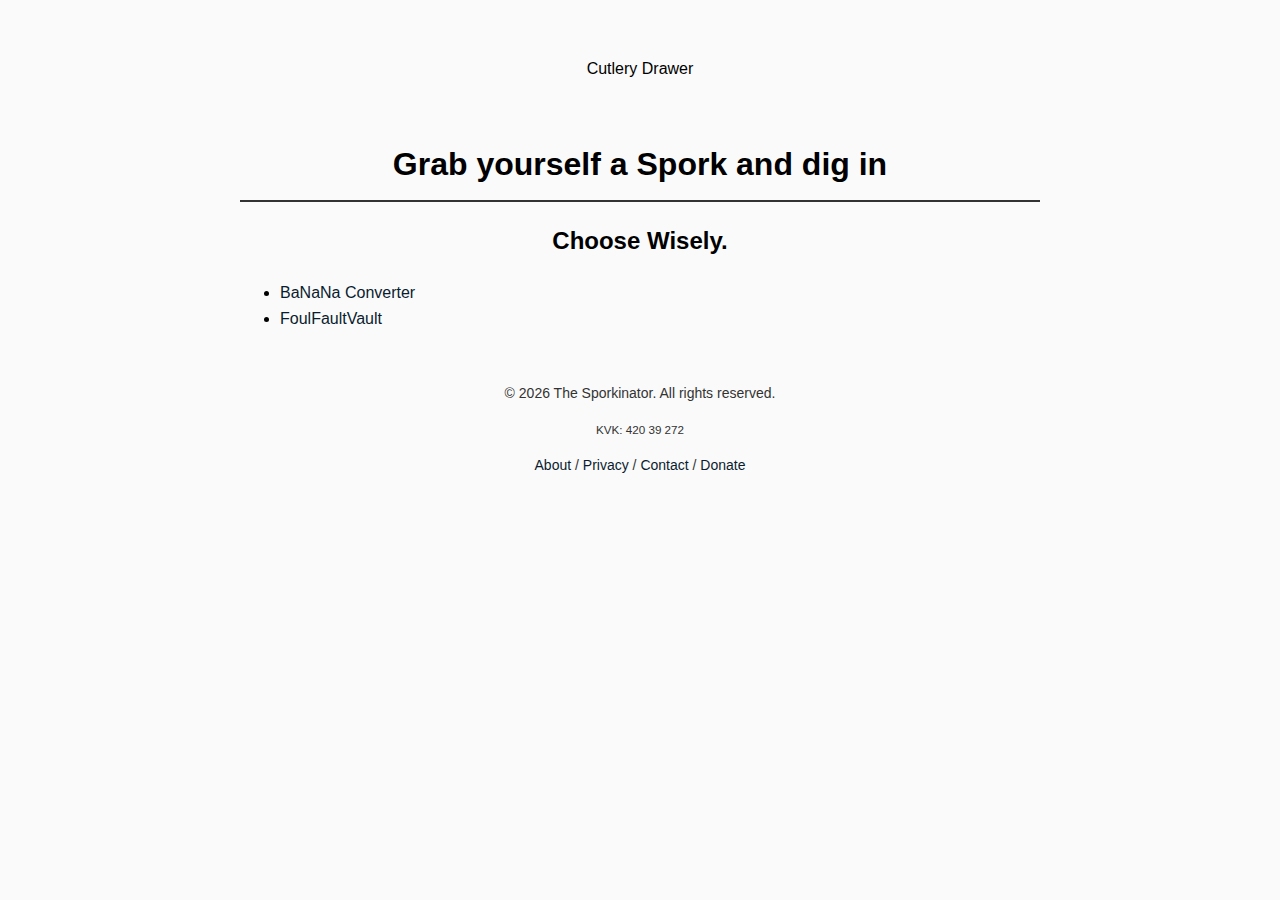
<file: index.html>
<!doctype html>
<html>
	<head>
		<title> Cutlery Drawer </title>
		<link rel="stylesheet" href="css/style.css">
		<meta charset="UTF-8> 
		<meta name="description" content="Cutlery">
		<meta name="keywords" content="Banana, Sporkinator, Cutlery"> 
		<meta name="author" content="Muppet">
		<meta name="viewport" content="width=device-width, initial-scale=1.0"> 
 <style>
	.project.list {
			display: grid;
			grid-template-columns: repeat(2, 1fr);
			gap: 10px;
			list-style: none;
		padding: 0;
	}
		@media (max-width:600px) {
			.project-list {
				grid-template-columns: 1fr;
			}
		}
	 </style>
	</head>

	<body>
		<div id="header2-placeholder"></div>		
		<h1>Grab yourself a Spork and dig in</h1>
		<h2>Choose Wisely.</h2>
		<ul class="project-list">
			<li><a href="BaNaNaConverter/">BaNaNa Converter</a></li>
			<li><a href="FoulFaultVault/">FoulFaultVault</a></li>
		</ul>
		<div id="footer-placeholder"></div>
		<div id="banner-placeholder"></div>
		
		<script>
       // Load header and footer
       		  fetch('../header2.html')
            	 .then(response => response.text())
           		 .then(data => {
                	document.getElementById('header2-placeholder').innerHTML = data;
           		  });
             fetch('../footer.html')
            	.then(response => response.text())
            	.then(data => {
                	document.getElementById('footer-placeholder').innerHTML = data;
            	});
            fetch('../footer-banner.html')
				.then(response => response.text())
            	.then(data => {
                	document.getElementById('banner-placeholder').innerHTML = data;
            	});
   		</script>
	</body>
</html>
</file>
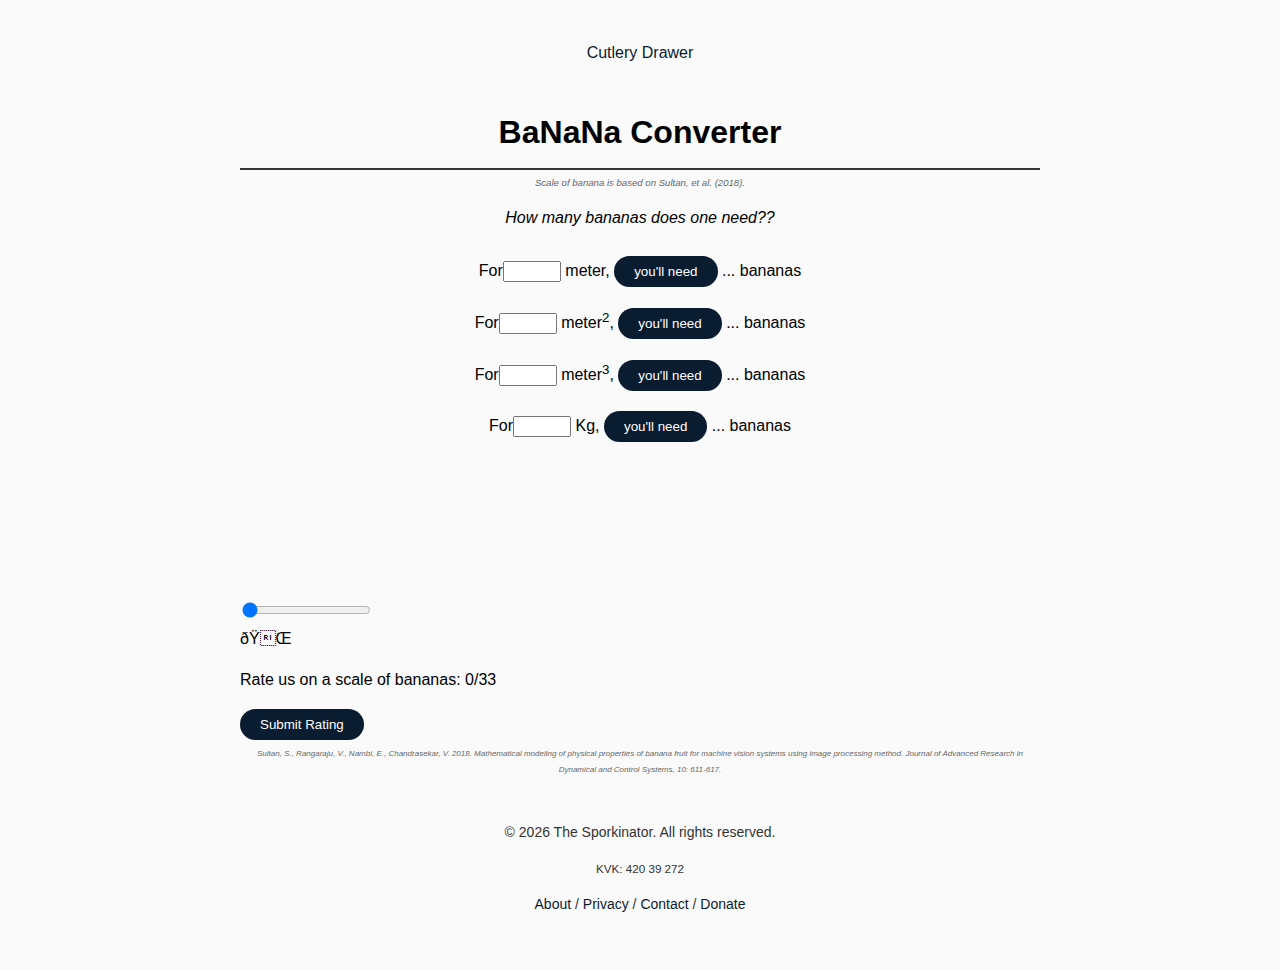
<file: BaNaNaConverter/index.html>
<!doctype html>
<html>
	<head>
		<title>BaNaNa Converter</title>
		<link rel="stylesheet" href="../css/style.css">
		<meta charset="UTF-8> 
		<meta name="description" content="Bananas, Calculator, Converter">
		<meta name="keywords" content="Bananas, Sporkinator, Cutlery, Calculator, Converter, Banana"> 
		<meta name="author" content="Muppet">
		<meta name="viewport" content="width=device-width, initial-scale=1.0"> 
		<style>
			#pile-container {
    			position: relative;
    			height: 400px; /* adjust as needed */
   				width: 100%;
				overflow: hidden;
				z-index: 1;
			}
			.converter-form {
				text-align: center;
				padding-top: 20px;
				position: relative;
				z-index: 2;
				background: transparent;
				pointer-events: auto;			
			}
			#banana-zone {
				position: absolute;
				top: 0;
				left: 0;
				width: 100%;
				height: 100%;
				z-index: 10;
				pointer-events: none;
			}
			.bananas {
   				font-size: 30px; /* makes the emoji big */
    			position: absolute;
    			left: 0;
    			top: 0;
    			filter: drop-shadow(2px 2px 2px rgba(0,0,0,0.3));
				transition: top 1s ease-in;
			}
			.converter-form input[type="number"] {
   				width: 50px;
			}
		</style>
	</head>
	<body>
		<div id="header-placeholder"></div>
		
		<h1>BaNaNa Converter</h1>
		<p class="citation">Scale of banana is based on Sultan, et al. (2018).</p>
		<div id="pile-container">
			<p class="instructions">How many bananas does one need??</p>
			<div class="converter-form">
				<span>For</span><input type="number" id="meters">
				<span>meter, </span>
				<button onclick="calculate_meters()">you'll need</button>
				<span><span id="result"> ... </span> bananas</span>
			</div>	
			<div class="converter-form">
				<span>For</span><input type="number" id="meters2">
				<span>meter<sup>2</sup>, </span>
				<button onclick="calculate_meters2()">you'll need</button>
				<span><span id="result2"> ... </span> bananas</span>
			</div>	
			<div class="converter-form">
				<span>For</span><input type="number" id="meters3">
				<span>meter<sup>3</sup>, </span>
				<button onclick="calculate_meters3()">you'll need</button>
				<span><span id="result3"> ... </span> bananas</span>
			</div>			
			<div class="converter-form">
				<span>For</span><input type="number" id="kg">
				<span>Kg, </span>
				<button onclick="calculate_kg()">you'll need</button>
				<span><span id="result4">...</span> bananas</span>
			</div>
			<div id="banana-zone"></div>
		</div>	
		<div class="rating-slider">
			<div class="slider-container">
				<input type="range" id="rating" min="0" max="33" step="3" value="0">
				<div id="banana-pointer">🍌</div>
		 	</div>
			<p>Rate us on a scale of bananas: <span id="rating-value">3</span>/33</p>
			<button id="submit-rating">Submit Rating</button>
		</div>
		<p class="citation"><small>Sultan, S., Rangaraju, V., Nambi, E., Chandrasekar, V. 2018. Mathematical modeling of physical properties of banana fruit for machine vision systems using image processing method. <em>Journal of Advanced Research in Dynamical and Control Systems,</em> 10: 611-617. </small></p>
		<div id="footer-placeholder"></div>	
		
				<div id="banner-placeholder"></div>
		
		<script>
       // Load header and footer
       		  fetch('../header.html') // adjust path as needed
            	 .then(response => response.text())
           		 .then(data => {
                	document.getElementById('header-placeholder').innerHTML = data;
           		  });

        	fetch('../footer.html')
            	.then(response => response.text())
            	.then(data => {
                	document.getElementById('footer-placeholder').innerHTML = data;
            	});

			fetch('../footer-banner.html')
				.then(response => response.text())
            	.then(data => {
                	document.getElementById('banner-placeholder').innerHTML = data;
            	});
			function calculate_meters() {
				const length = 16.99;
				const meters = parseFloat(document.getElementById('meters').value);
				const m = meters * 100;
				
				let resultSpan = document.getElementById('result');
				resultSpan.classList.remove('error');
				
				if (isNaN(m)) {
					resultSpan.innerText = "Please, enter a valid number";
					resultSpan.classList.add('error');
					return;		
				}
				let b = m / 16.99;
				let bananaCount = Math.ceil(b);
				let bananaDrop = Math.min (bananaCount, 1000);
				
				resultSpan.innerText = bananaCount;
				dropBananas(bananaDrop);
			}
			function calculate_meters2() {
				const length = 16.99;
				const width = 3.78;
				const wholebanana = 16.99 * 3.78;
				const meters2 = parseFloat(document.getElementById('meters2').value);
				const m2 = meters2 * 10000;
				
				let	result2Span = document.getElementById('result2');
				result2Span.classList.remove('error');
				
				if (isNaN(m2)) {
					result2Span.innerText = "Please, enter a valid number";
					result2Span.classList.add('error');
					return;		
				}
				let b2 = m2 / wholebanana;
				let bananaCount2 = Math.ceil(b2);
				let bananaDrop2 = Math.min (bananaCount2, 1000);
				
				resultSpan.innerText = bananaCount2;
				dropBananas(bananaDrop2);
			}
			function calculate_meters3() {
				const volume = 136.33;
				//const v2 = 136.33 / 100
				const meters3 = parseFloat(document.getElementById('meters3').value);
				const m3 = meters3 * 1000000;
				
				let result3Span = document.getElementById('result3');
				result3Span.classList.remove('error');
				
				if (isNaN(m3)) {
					result3Span.innerText = "Please, enter a valid number";
					result3Span.classList.add('error');
					return;		
				}
				let b3 = m3 / 136.33;
				let bananaCount3 = Math.ceil(b3);
				let bananaDrop3 = Math.min (bananaCount3, 1000);
				
				resultSpan.innerText = bananaCount3;
				dropBananas(bananaDrop3);
			}
			function calculate_kg() {
				const mass = 139.65;
				const kg = parseFloat(document.getElementById('kg').value);
				const kgb = kg * 1000;
				
				let	result4Span = document.getElementById('result4');
				result4Span.classList.remove('error');
				
				if (isNaN(kgb)) {
					result4Span.innerText = "Please, enter a valid number";
					result4Span.classList.add('error');
					return;		
				}
				let b4 = kgb / mass;
				let bananaCount4 = Math.ceil(b4);
				let bananaDrop4 = Math.min (bananaCount4, 1000);
				
				resultSpan.innerText = bananaCount4;
				dropBananas(bananaDrop4);
			}
				function dropBananas(count) {
    			const bananaZone = document.getElementById('banana-zone');			
				bananaZone.innerHTML = ''; // clear previous bananas

				const pile = document.getElementById('pile-container');
				const containerWidth = pile.clientWidth;
				const containerHeight = pile.clientHeight;

    			for (let i = 0; i < count; i++) {
        			const bananas = document.createElement('div');
        			bananas.className = 'bananas';
       				bananas.textContent = '🍌';

        // Random start x
        			const maxLeft = containerWidth - 30; // adjust for emoji size
        			const startX = Math.random() * Math.max(maxLeft, 0); 
					bananas.style.left = startX + 'px';
					
					// start above container
					const startY = -80 - Math.random() *120;
					bananas.style.top = startY + 'px';

					const maxTop = containerHeight - 40;
					const targetY = maxTop - Math.random() * 10;
				
					const duration = 0.4 + Math.random() * 0.8;
					
					
					//console.log('Bananas ${i}: delay=${delay.toFixed(2)}s');
					bananas.style.transition = 'top ${duration}s ease-in';
					
        			bananaZone.appendChild(bananas);
					
					bananas.offsetHeight;
					const delay = Math.random() * 2 * 1000;

					setTimeout(() => {
						bananas.style.top = targetY + 'px';
						}, delay);				
        // Force a reflow to ensure starting position is applied
        	
				}
			}
		// Rating slider with banana pointer
		const ratingSlider = document.getElementById('rating');
		const bananaPointer = document.getElementById('banana-pointer');
		const ratingSpan = document.getElementById('rating-value');

		function updateBananaPosition() {
    		const percent = (ratingSlider.value - ratingSlider.min) / (ratingSlider.max - ratingSlider.min);
    		const sliderWidth = ratingSlider.offsetWidth;
   			const bananaWidth = 30; // approximate
   		 	const newLeft = percent * (sliderWidth - bananaWidth);
   			bananaPointer.style.left = newLeft + 'px';
   			ratingSpan.textContent = ratingSlider.value;
		}

// Load saved rating
		const savedRating = localStorage.getItem('calculatorRating');
		if (savedRating) {
    		ratingSlider.value = savedRating;
			updateBananaPosition();
		}

// Update on input
		ratingSlider.addEventListener('input', function() {
    		updateBananaPosition();
    		localStorage.setItem('calculatorRating', this.value);
		});
		document.getElementById('submit-rating').addEventListener('click', function() {
			const rating = ratingSlider.value;
			fetch('https://formspree.io/f/mnjbgdre', {
				  method: 'POST',
				  headers: { 'Content-Type': 'application/json' },
				  body: JSON.stringify({ rating: rating })
			}).then(() => {
				  alert('Thanks for rating!');
			}).catch(err => console.log('Rating send failed:', err));
		});

// Update on window resize
		window.addEventListener('resize', updateBananaPosition);

// Initial update
		updateBananaPosition();

		</script>
	</body>
</html>
</file>
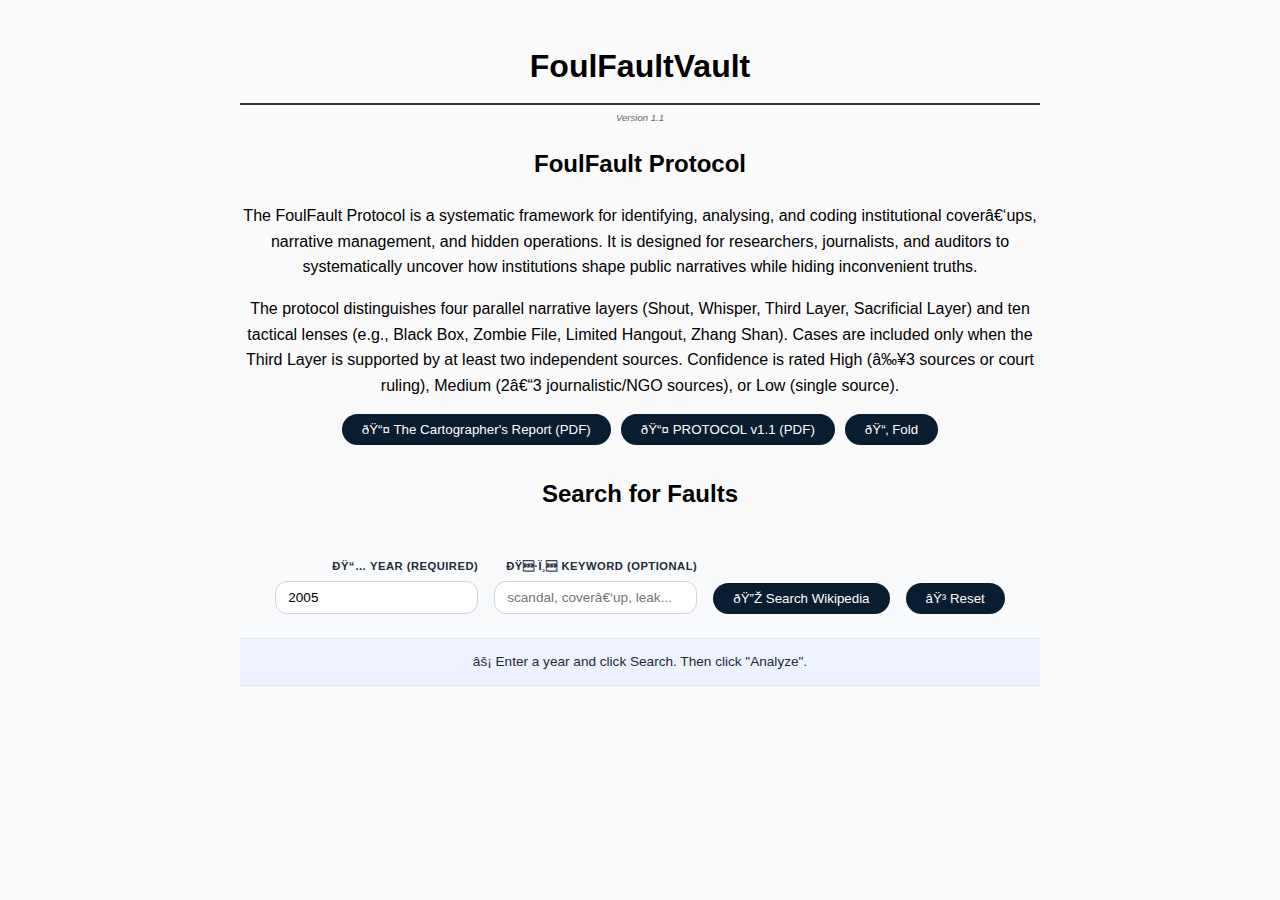
<file: FoulFaultVault/index.html>
<!DOCTYPE html>
<html lang="en">
<head>
    <title>FoulFaultVault</title>
		<link rel="stylesheet" href="../css/style.css">
		<meta charset="UTF-8> 
		<meta name="description" content="Foul, Fault, Vault, Search Engine">
		<meta name="keywords" content="Bananas, Sporkinator, Cutlery, Foul, Fault, Vault, Search Engine"> 
		<meta name="author" content="Muppet">
		<meta name="viewport" content="width=device-width, initial-scale=1.0"> 
    <style>
		p {
			text-align: center;
		}
		.parent-of-buttons {
			text-align: center;
			padding: 10px;
		}
		
        .container {
			text-align: center;
			padding-top: 10px;
            max-width: 1400px;
            margin: 0 auto;
			align-items: center;
        }
        .search-area {
			text-align: center;
            padding: 24px 32px;
            background: #f8fafc;
            border-bottom: 1px solid #e2e8f0;
            display: flex;
            flex-wrap: wrap;
			justify-content: center;
            gap: 16px;
            align-items: flex-end;
        }
        .input-group {
            display: flex;
            flex-direction: column;
            gap: 6px;
        }
        .input-group label {
            font-size: 0.7rem;
            font-weight: 600;
            text-transform: uppercase;
            letter-spacing: 0.5px;
            color: #1e293b;
			text-align: right;
			width: 100%;
        }
        input, select {
            padding: 8px 12px;
            border: 1px solid #cbd5e1;
            border-radius: 12px;
            font-size: 0.85rem;
            background: white;
        }
        button {
            background: #0a1c2f;
            border: none;
            padding: 8px 20px;
            border-radius: 40px;
            color: white;
            font-weight: 500;
            cursor: pointer;
            transition: 0.2s;
			white-space: nowrap;
        }
        button:hover {
            background: #1e3a5f;
        }
        .reset-btn {
            background: #0a1c2f;
        }
        .settings-btn {
            background:#0a1c2f;
        }
        .vault-btn {
            background: #0a1c2f;
        }
        .status {
            padding: 12px 32px;
            background: #eef2ff;
            font-size: 0.85rem;
            color: #1e293b;
            border-bottom: 1px solid #e2e8f0;
        }
        .results {
            padding: 24px 32px;
        }
        .result-item {
            border-bottom: 1px solid #e9edf2;
            padding: 20px 0;
        }
        .result-title {
            font-size: 1.1rem;
            font-weight: 600;
            margin-bottom: 6px;
        }
        .result-title a {
            color: #0a1c2f;
            text-decoration: none;
        }
        .result-title a:hover {
            text-decoration: underline;
        }
        .result-snippet {
            color: #3b4e66;
            font-size: 0.85rem;
            margin: 8px 0;
            line-height: 1.4;
        }
        .result-meta {
            display: flex;
            gap: 16px;
            font-size: 0.75rem;
            color: #5a6e8a;
            margin-bottom: 12px;
        }
        .analyze-btn {
            background: #2c5a2e;
            padding: 6px 16px;
            font-size: 0.75rem;
            border-radius: 30px;
            margin-top: 8px;
        }
        .analysis-modal {
            display: none;
            position: fixed;
            top: 0; left: 0;
            width: 100%; height: 100%;
            background: rgba(0,0,0,0.6);
            z-index: 1000;
            justify-content: center;
            align-items: center;
        }
        .modal-content {
            background: white;
            width: 90%;
            max-width: 750px;
            max-height: 85vh;
            overflow-y: auto;
            border-radius: 32px;
            padding: 24px;
            position: relative;
        }
        .modal-content h3 {
            margin-top: 0;
        }
        .close-modal {
   			color: #000;
    		background: #eee;
   			border-radius: 50%;
   			width: 32px;
		    height: 32px;
		    position: absolute;
		    right: 20px;
 		    top: 16px;
  		    font-size: 28px;
 		    cursor: pointer;
   			border: none;
    		display: flex;
   			align-items: center;
   			justify-content: center;
		}
        .layer-field {
            margin-bottom: 16px;
        }
        .layer-field label {
            font-weight: 700;
            display: block;
            margin-bottom: 6px;
            color: #0a1c2f;
        }
        .layer-field textarea, .layer-field input {
            width: 100%;
            padding: 10px;
            border-radius: 12px;
            border: 1px solid #ccc;
            font-family: monospace;
            font-size: 0.85rem;
        }
        .save-note {
            font-size: 0.75rem;
            color: #2c5a2e;
            margin-top: 8px;
        }
        hr {
            margin: 16px 0;
        }
        .settings-panel {
            display: none;
            background: #f1f5f9;
            padding: 16px 32px;
            border-bottom: 1px solid #e2e8f0;
        }
        .settings-panel input {
            width: 300px;
        }
        /*footer {
            text-align: center;
            padding: 24px;
            font-size: 0.75rem;
            color: #5a6e8a;
        }*/
        .auto-btn {
            background: #0f5c6b;
            margin-left: 10px;
        }
		.search-area button {
			align-self: flex-end;
			margin-bottom: 0;
		}
		.centered-buttons {
			display: flex;
			flex-wrap: wrap;
			justify-content: center;
			gap: 10px;
		}
    </style>
</head>
<body>
<div id="header-placeholder"></div>
<h1>FoulFaultVault</h1>
<p class="citation">Version 1.1</p>
	 <h2>FoulFault Protocol</h2>
	<p>The FoulFault Protocol is a systematic framework for identifying, analysing, and coding institutional cover‑ups, narrative management, and hidden operations. It is designed for researchers, journalists, and auditors to systematically uncover how institutions shape public narratives while hiding inconvenient truths. </p> 
	<p>The protocol distinguishes four parallel narrative layers (Shout, Whisper, Third Layer, Sacrificial Layer) and ten tactical lenses (e.g., Black Box, Zombie File, Limited Hangout, Zhang Shan). Cases are included only when the Third Layer is supported by at least two independent sources. Confidence is rated High (≥3 sources or court ruling), Medium (2–3 journalistic/NGO sources), or Low (single source).</p>
	<div class="centered-buttons">
		<button id="downloadPdfBtn2" class="export-btn"> 📤 The Cartographer's Report (PDF)</button>
		<button id="downloadPdfBtn" class="export-btn"> 📤 PROTOCOL v1.1 (PDF)</button>
	<button id="vaultBtn" class="vault-btn">📂 Fold</button>
	</div>
	<div class="container">
   <h2>Search for Faults</h2>
	<div class="search-area">
			
			<div class="input-group"><label>📅 Year (required)</label><input type="number" id="yearInput" placeholder="e.g., 2005" value="2005"></div>
			<div class="input-group"><label>🏷️ Keyword (optional)</label><input type="text" id="keywordInput" placeholder="scandal, cover‑up, leak..."></div>
            <button id="searchBtn">🔎 Search Wikipedia</button>
			<button id="resetBtn" class="reset-btn">⟳ Reset</button>
					
	</div>
	<div class="status" id="statusMsg">⚡ Enter a year and click Search. Then click "Analyze".</div>
	<div class="results" id="resultsContainer"></div>
</div>

<div id="analysisModal" class="analysis-modal">
    <div class="modal-content">
        
        <h3>📝 FoulFault analysis</h3>
        <p><strong>Case:</strong> <span id="modalCaseTitle"></span><br><small>🔗 <a id="modalCaseUrl" href="#" target="_blank">open Wikipedia article</a></small></p>
        <div class="layer-field"><label>📢 SHOUT (official narrative)</label><textarea id="shoutField" rows="2" readonly></textarea></div>
        <div class="layer-field"><label>🤫 WHISPER (safe criticism)</label><textarea id="whisperField" rows="2" readonly></textarea></div>
        <div class="layer-field"><label>🕳️ THIRD LAYER (hidden operation) – requires ≥2 sources</label><textarea id="thirdLayerField" rows="3" readonly></textarea></div>
		<div class="layer-field"><label>Sources</label><textarea id="sourcesField" rows="2" readonly></textarea></div>
		<div class="layer-field"><label>🐑 SACRIFICIAL LAYER (what was offered up)</label><textarea id="sacrificialField" rows="2" readonly></textarea></div>
        <div class="layer-field"><label>🔎 Lenses (Black Box, Zombie File, etc.)</label><input type="text" id="lensesField" readonly></div>
        <div class="layer-field"><label>🎯 Confidence (High / Medium / Low)</label><input type="text" id="confidenceField" readonly></div>
		<button class="close-modal" id="closeModalBtn">&times;</button>
	</div>
</div>
<div id="footer-placeholder"></div>		
<div id="banner-placeholder"></div>
<script>
	  // Load header, footer, banner
    fetch('../header.html').then(r => r.text()).then(data => document.getElementById('header-placeholder').innerHTML = data);
    fetch('../footer.html').then(r => r.text()).then(data => document.getElementById('footer-placeholder').innerHTML = data);
    fetch('../footer-banner.html').then(r => r.text()).then(data => document.getElementById('banner-placeholder').innerHTML = data);

 const PROXY_URL = 'https://vault-d9s2z.bunny.run';
    let currentCase = null;
    let analyses = [];

    // DOM elements
    const searchBtn = document.getElementById('searchBtn');
    const resetBtn = document.getElementById('resetBtn');
    const vaultBtn = document.getElementById('vaultBtn');
    const yearInput = document.getElementById('yearInput');
    const keywordInput = document.getElementById('keywordInput');
    const statusDiv = document.getElementById('statusMsg');
    const resultsContainer = document.getElementById('resultsContainer');
    const modal = document.getElementById('analysisModal');
    const modalCaseTitle = document.getElementById('modalCaseTitle');
    const modalCaseUrl = document.getElementById('modalCaseUrl');
    const shoutField = document.getElementById('shoutField');
    const whisperField = document.getElementById('whisperField');
    const thirdLayerField = document.getElementById('thirdLayerField');
    const sourcesField = document.getElementById('sourcesField');
    const sacrificialField = document.getElementById('sacrificialField');
    const lensesField = document.getElementById('lensesField');
    const confidenceField = document.getElementById('confidenceField');
    const closeModalBtn = document.getElementById('closeModalBtn');

   const downloadPdfBtn = document.getElementById('downloadPdfBtn');
    if (downloadPdfBtn) {
        downloadPdfBtn.addEventListener('click', () => {
            if (confirm( 'You are about to dowload a PDF file. Continue?')) {
                window.location.href = 'FoulFault Protocol v1.1.pdf';
            }
        });
    }
	const downloadPdfBtn2 = document.getElementById('downloadPdfBtn2');
    if (downloadPdfBtn2) {
        downloadPdfBtn2.addEventListener('click', () => {
            if (confirm( 'You are about to dowload a PDF file. Continue?')) {
                window.location.href = 'The Cartographer`s Report.pdf';
            }
        });
    }
    // Load existing analyses from localStorage
    function loadAnalysesFromStorage() {
        const stored = localStorage.getItem('ffv_analyses');
        analyses = stored ? JSON.parse(stored) : [];
    }
    function saveAnalysesToStorage() {
        localStorage.setItem('ffv_analyses', JSON.stringify(analyses));
    }
    loadAnalysesFromStorage();

    function isCompleteField(value) {
        return value && value.trim() !== '' && value !== 'Not mentioned';
    }

    function saveCurrentAndClose() {
        if (!currentCase) return false;
        if (shoutField.value.startsWith('⏳') || shoutField.value.startsWith('❌')) {
            alert('Analysis not ready or failed. Please wait.');
            return false;
        }
        const newAnalysis = {
            timestamp: new Date().toISOString(),
            title: currentCase.title,
            url: currentCase.url,
            shout: shoutField.value,
            whisper: whisperField.value,
            thirdLayer: thirdLayerField.value,
            sources: sourcesField ? sourcesField.value : '',
            sacrificial: sacrificialField.value,
            lenses: lensesField.value,
            confidence: confidenceField.value
        };
        const existingIndex = analyses.findIndex(a => a.title === newAnalysis.title && a.url === newAnalysis.url);
        if (existingIndex !== -1) {
            const existing = analyses[existingIndex];
            const existingComplete = isCompleteField(existing.shout) && isCompleteField(existing.whisper) &&
                                     isCompleteField(existing.thirdLayer) && isCompleteField(existing.sources) &&
                                     isCompleteField(existing.sacrificial) && isCompleteField(existing.lenses) &&
                                     isCompleteField(existing.confidence);
            if (existingComplete) {
                if (newAnalysis.thirdLayer && (newAnalysis.thirdLayer.includes('source') || newAnalysis.thirdLayer.includes('href')) &&
                    newAnalysis.thirdLayer !== existing.thirdLayer) {
                    existing.thirdLayer = newAnalysis.thirdLayer;
                    existing.timestamp = newAnalysis.timestamp;
                    saveAnalysesToStorage();
                    alert('Sources updated.');
                    return true;
                } else {
                    alert('Analysis already complete. No changes saved.');
                    return false;
                }
            } else {
                const mergeField = (oldVal, newVal) => !isCompleteField(oldVal) ? newVal : oldVal;
                existing.shout = mergeField(existing.shout, newAnalysis.shout);
                existing.whisper = mergeField(existing.whisper, newAnalysis.whisper);
                existing.thirdLayer = mergeField(existing.thirdLayer, newAnalysis.thirdLayer);
                existing.sources = mergeField(existing.sources, newAnalysis.sources);
                existing.sacrificial = mergeField(existing.sacrificial, newAnalysis.sacrificial);
                existing.lenses = mergeField(existing.lenses, newAnalysis.lenses);
                existing.confidence = mergeField(existing.confidence, newAnalysis.confidence);
                existing.timestamp = newAnalysis.timestamp;
                saveAnalysesToStorage();
                alert('Analysis updated with missing fields.');
                return true;
            }
        } else {
            analyses.push(newAnalysis);
            saveAnalysesToStorage();
            alert('Analysis saved.');
            return true;
        }
    }

    async function searchWikipedia(year, keyword) {
        let searchTerm = '';
        if (year && year.trim() !== '') {
            searchTerm = `${year}`;
            if (keyword && keyword.trim() !== '') {
                searchTerm = `${year} ${keyword}`;
            } else {
                searchTerm = `${year} scandal OR cover-up OR corruption OR whistleblower OR leak OR investigation`;
            }
        } else {
            if (keyword && keyword.trim() !== '') {
                searchTerm = `${keyword} scandal OR cover-up OR corruption OR whistleblower OR leak OR investigation`;
            } else {
                searchTerm = 'scandal OR cover-up OR corruption';
            }
        }
        const url = `https://en.wikipedia.org/w/api.php?action=query&list=search&srsearch=${encodeURIComponent(searchTerm)}&format=json&origin=*&srlimit=25`;
        const resp = await fetch(url);
        const data = await resp.json();
        return data.query.search.map(page => ({
            title: page.title,
            snippet: page.snippet.replace(/<span class="searchmatch">/g, '<strong>').replace(/<\/span>/g, '</strong>'),
            url: `https://en.wikipedia.org/wiki/${encodeURIComponent(page.title.replace(/ /g, '_'))}`,
            source: 'Wikipedia'
        }));
    }

    async function performSearch() {
        const year = yearInput.value.trim();
        const keyword = keywordInput.value.trim();
        // Year is optional now
        if (year && (isNaN(year) || year < 1900 || year > 2030)) {
            statusDiv.innerHTML = '⚠️ Please enter a valid year (1900–2030) or leave empty.';
            return;
        }
        statusDiv.innerHTML = `🔍 Searching Wikipedia...`;
        resultsContainer.innerHTML = '<div style="padding:24px; text-align:center;">⏳ Loading...</div>';
        try {
            const results = await searchWikipedia(year, keyword);
            if (!results.length) {
                resultsContainer.innerHTML = '<p>No results. Try different keyword or year.</p>';
                statusDiv.innerHTML = 'No results.';
                return;
            }
            let html = '';
            for (const r of results) {
                html += `<div class="result-item">
                    <strong><a href="${escapeHtml(r.url)}" target="_blank">${escapeHtml(r.title)}</a></strong>
                    <p>${r.snippet}...</p>
                    <button class="analyze-btn" data-title="${escapeHtml(r.title)}" data-url="${r.url}">🧩 Analyze</button>
                </div>`;
            }
            resultsContainer.innerHTML = html;
            statusDiv.innerHTML = `✅ Found ${results.length} articles. Click "Analyze".`;

            document.querySelectorAll('.analyze-btn').forEach(btn => {
                btn.addEventListener('click', async () => {
                    currentCase = { title: btn.dataset.title, url: btn.dataset.url };
                    modalCaseTitle.innerText = currentCase.title;
                    modalCaseUrl.href = currentCase.url;

                    // Reset fields
                    shoutField.value = '⏳ Fetching article...';
                    whisperField.value = '';
                    thirdLayerField.value = '';
                    sacrificialField.value = '';
                    lensesField.value = '';
                    confidenceField.value = '';
                    if (sourcesField) sourcesField.value = '';
                    modal.style.display = 'flex';
                    window.scrollTo({ top: 0, behavior: 'smooth' });
                    statusDiv.innerHTML = '📡 Fetching article via proxy...';

                    try {
                        const fetchUrl = `${PROXY_URL}/fetch?url=${encodeURIComponent(currentCase.url)}`;
                        const articleRes = await fetch(fetchUrl);
                        if (!articleRes.ok) throw new Error(`Fetch failed: ${articleRes.status}`);
                        let articleText = await articleRes.text();
                        if (articleText.length > 4000) articleText = articleText.slice(0, 4000) + '…';
                        statusDiv.innerHTML = '🤖 Calling Gemini AI...';
                        shoutField.value = '⏳ Analyzing with Gemini...';

                        const geminiRes = await fetch(`${PROXY_URL}/gemini`, {
                            method: 'POST',
                            headers: { 'Content-Type': 'application/json' },
                            body: JSON.stringify({
                                model: 'gpt-3.5-turbo',
                                messages: [
                                    { role: 'system', content: `Extract from the article. Return ONLY valid JSON with fields: "shout", "whisper", "thirdLayer", "sources", "sacrificial", "lenses", "confidence". If a field is not found, write "Not mentioned". Sources should be a string with clickable HTML links if possible. Example: {"shout":"...","whisper":"...","thirdLayer":"...","sources":"<a href='https://example.com'>Source</a>","sacrificial":"...","lenses":"...","confidence":"High"}` },
                                    { role: 'user', content: `Title: ${currentCase.title}\nURL: ${currentCase.url}\n\nText:\n${articleText}` }
                                ],
                                temperature: 0.3
                            })
                        });
                        const data = await geminiRes.json();
                        if (!geminiRes.ok) throw new Error(`Gemini HTTP ${geminiRes.status}: ${data.error?.message || 'Unknown'}`);
                        if (!data.choices || !data.choices[0]) throw new Error('No choices in Gemini response');
                        let rawContent = data.choices[0].message.content;
                        let parsed = null;
                        let cleanContent = rawContent.trim().replace(/```json\s*/g, '').replace(/```\s*/g, '');
                        const firstBrace = cleanContent.indexOf('{');
                        const lastBrace = cleanContent.lastIndexOf('}');
                        if (firstBrace !== -1 && lastBrace !== -1 && lastBrace > firstBrace) {
                            const jsonCandidate = cleanContent.substring(firstBrace, lastBrace + 1);
                            try { parsed = JSON.parse(jsonCandidate); } catch(e) {}
                        }
                        if (!parsed) {
                            try { parsed = JSON.parse(cleanContent); } catch(e) { throw new Error('Could not parse AI response as JSON'); }
                        }
                        shoutField.value = parsed.shout || '';
                        whisperField.value = parsed.whisper || '';
                        thirdLayerField.value = parsed.thirdLayer || '';
                        if (sourcesField) sourcesField.value = parsed.sources || '';
                        sacrificialField.value = parsed.sacrificial || '';
                        lensesField.value = parsed.lenses || '';
                        confidenceField.value = parsed.confidence || '';

                        if (saveCurrentAndClose()) {
                            modal.style.display = 'none';
                            window.location.href = 'vault.html';
                        } else {
                            statusDiv.innerHTML = '⚠️ Save skipped (analysis already complete).';
                        }
                    } catch (err) {
                        console.error(err);
                        shoutField.value = '❌ Analysis failed: ' + err.message;
                        statusDiv.innerHTML = '❌ Auto‑analyze error. Please try again.';
                    }
                });
            });
        } catch (err) {
            statusDiv.innerHTML = `Error: ${err.message}`;
        }
    }
	const controller = new AbortController();

	const timeoutId = setTimeout(() => controller.abort(), 30000); // 30 seconds
		try {
			const response = await fetch(`${PROXY_URL}/gemini`, {
        		method: 'POST',
        		headers: { 'Content-Type': 'application/json' },
        		body: JSON.stringify({...}),
        		signal: controller.signal
    		});
    	clearTimeout(timeoutId);
    // ... rest
		} catch (err) {
   			if (err.name === 'AbortError') {
        		shoutField.value = '❌ Request timed out. Check network.';
  		  	} else {
        		shoutField.value = '❌ Error: ' + err.message;
   			}
		}

		if (!parsed || Object.keys(parsed).length === 0) {
    		shoutField.value = '⚠️ Gemini returned empty. Try again.';
		}
    function escapeHtml(str) {
        return str.replace(/[&<>]/g, m => m === '&' ? '&amp;' : m === '<' ? '&lt;' : '&gt;');
    }

    vaultBtn.addEventListener('click', () => { window.location.href = 'vault.html'; });
    searchBtn.addEventListener('click', performSearch);
    resetBtn.addEventListener('click', () => {
        yearInput.value = '';
        keywordInput.value = '';
        resultsContainer.innerHTML = '';
        statusDiv.innerHTML = '';
    });
    if (closeModalBtn) {
        closeModalBtn.addEventListener('click', () => { modal.style.display = 'none'; });
    }
    window.addEventListener('click', (event) => {
        if (modal && !modal.querySelector('.modal-content').contains(event.target)) {
            modal.style.display = 'none';
        }
    });
</script>
</body>
</html>
</file>
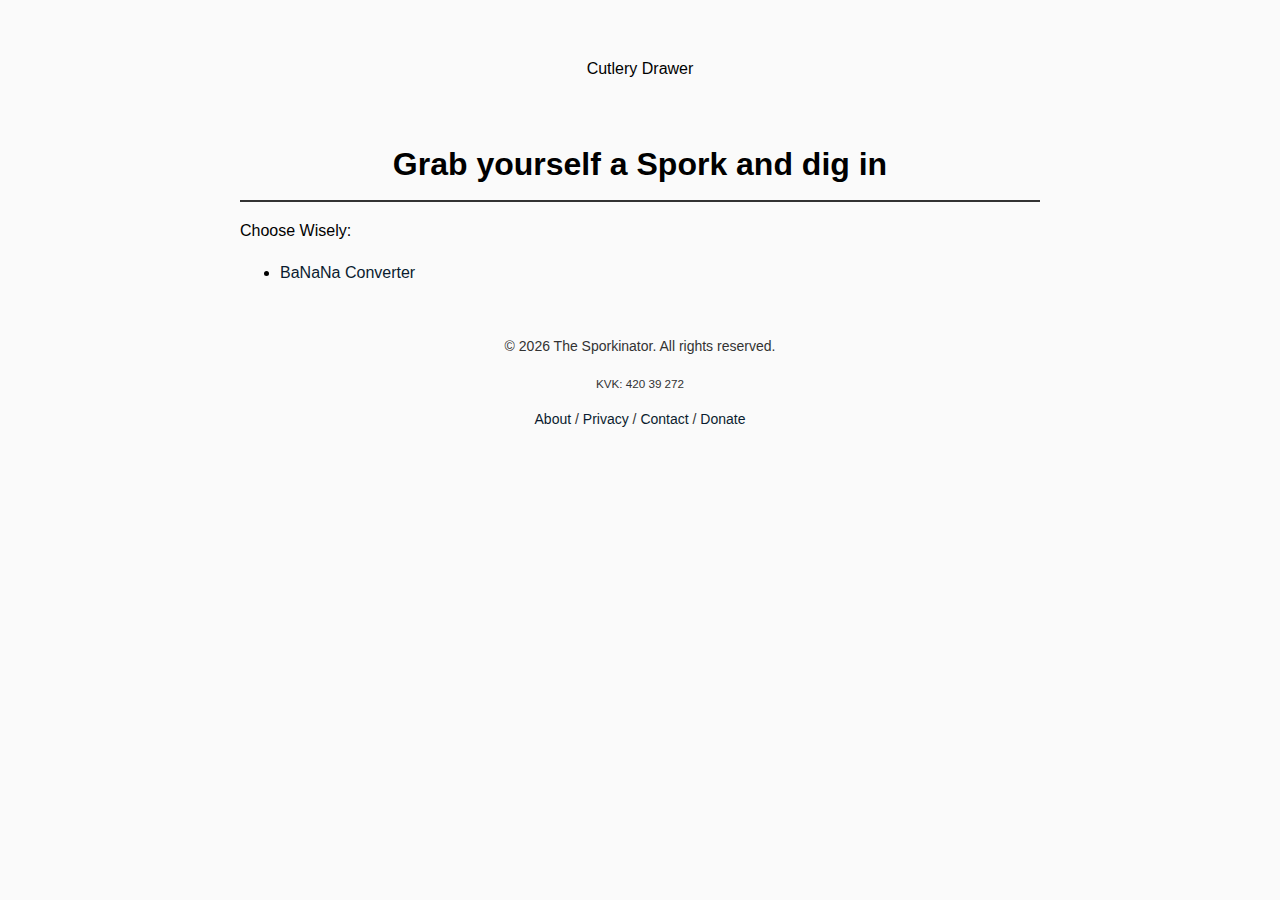
<file: Cutlery Drawer.html>
<!doctype html>
<html>
	<head>
		<title> Cutlery Drawer </title>
		<link rel="stylesheet" href="css/style.css">
		<meta charset="UTF-8> 
		<meta name="description" content="Cutlery">
		<meta name="keywords" content="Banana, Sporkinator, Cutlery"> 
		<meta name="author" content="Muppet">
		<meta name="viewport" content="width=device-width, initial-scale=1.0"> 
	</head>

	<body>
		<div id="header2-placeholder"></div>		
		<h1>Grab yourself a Spork and dig in</h1>
		<p>Choose Wisely:</p>
		<ul>
			<li><a href="BaNaNaConverter/">BaNaNa Converter</a></li>
		</ul>

		<div id="footer-placeholder"></div>

		<div id="banner-placeholder"></div>
		
		<script>
       // Load header and footer
       		  fetch('../header2.html') // adjust path as needed
            	 .then(response => response.text())
           		 .then(data => {
                	document.getElementById('header2-placeholder').innerHTML = data;
           		  });

        	fetch('../footer.html')
            	.then(response => response.text())
            	.then(data => {
                	document.getElementById('footer-placeholder').innerHTML = data;
            	});

			fetch('../footer-banner.html')
				.then(response => response.text())
            	.then(data => {
                	document.getElementById('banner-placeholder').innerHTML = data;
            	});
   		</script>
	</body>
</html>
</file>
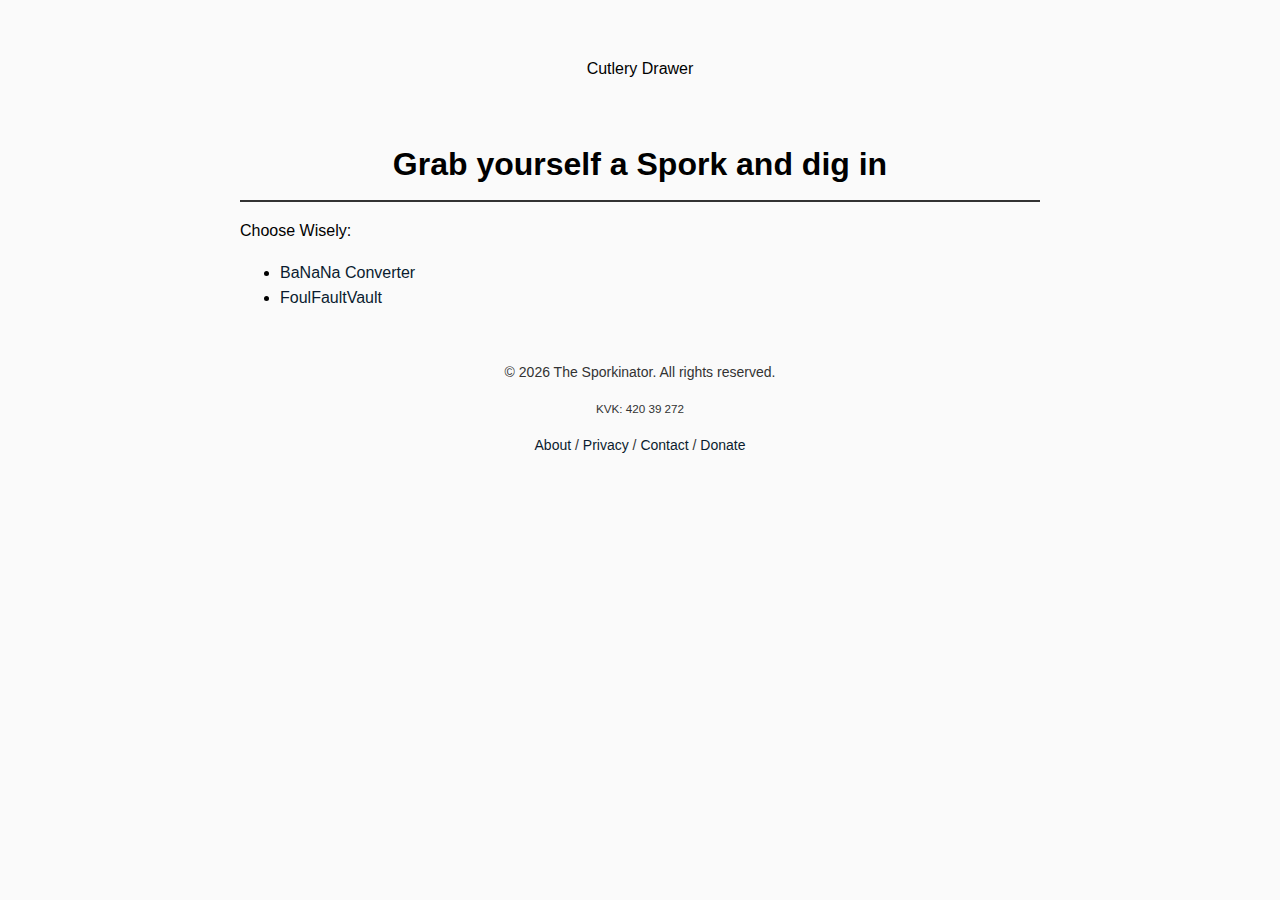
<file: CutleryDrawer.html>
<!doctype html>
<html>
	<head>
		<title> Cutlery Drawer </title>
		<link rel="stylesheet" href="css/style.css">
		<meta charset="UTF-8> 
		<meta name="description" content="Cutlery">
		<meta name="keywords" content="Banana, Sporkinator, Cutlery"> 
		<meta name="author" content="Muppet">
		<meta name="viewport" content="width=device-width, initial-scale=1.0"> 
	</head>

	<body>
		<div id="header2-placeholder"></div>		
		<h1>Grab yourself a Spork and dig in</h1>
		<p>Choose Wisely:</p>
		<ul>
			<li><a href="BaNaNaConverter/">BaNaNa Converter</a></li>
			<li><a href="FoulFaultVault/">FoulFaultVault</a></li>
		</ul>

		<div id="footer-placeholder"></div>

		<div id="banner-placeholder"></div>
		
		<script>
       // Load header and footer
       		  fetch('../header2.html') // adjust path as needed
            	 .then(response => response.text())
           		 .then(data => {
                	document.getElementById('header2-placeholder').innerHTML = data;
           		  });

        	fetch('../footer.html')
            	.then(response => response.text())
            	.then(data => {
                	document.getElementById('footer-placeholder').innerHTML = data;
            	});

			fetch('../footer-banner.html')
				.then(response => response.text())
            	.then(data => {
                	document.getElementById('banner-placeholder').innerHTML = data;
            	});
   		</script>
	</body>
</html>
</file>
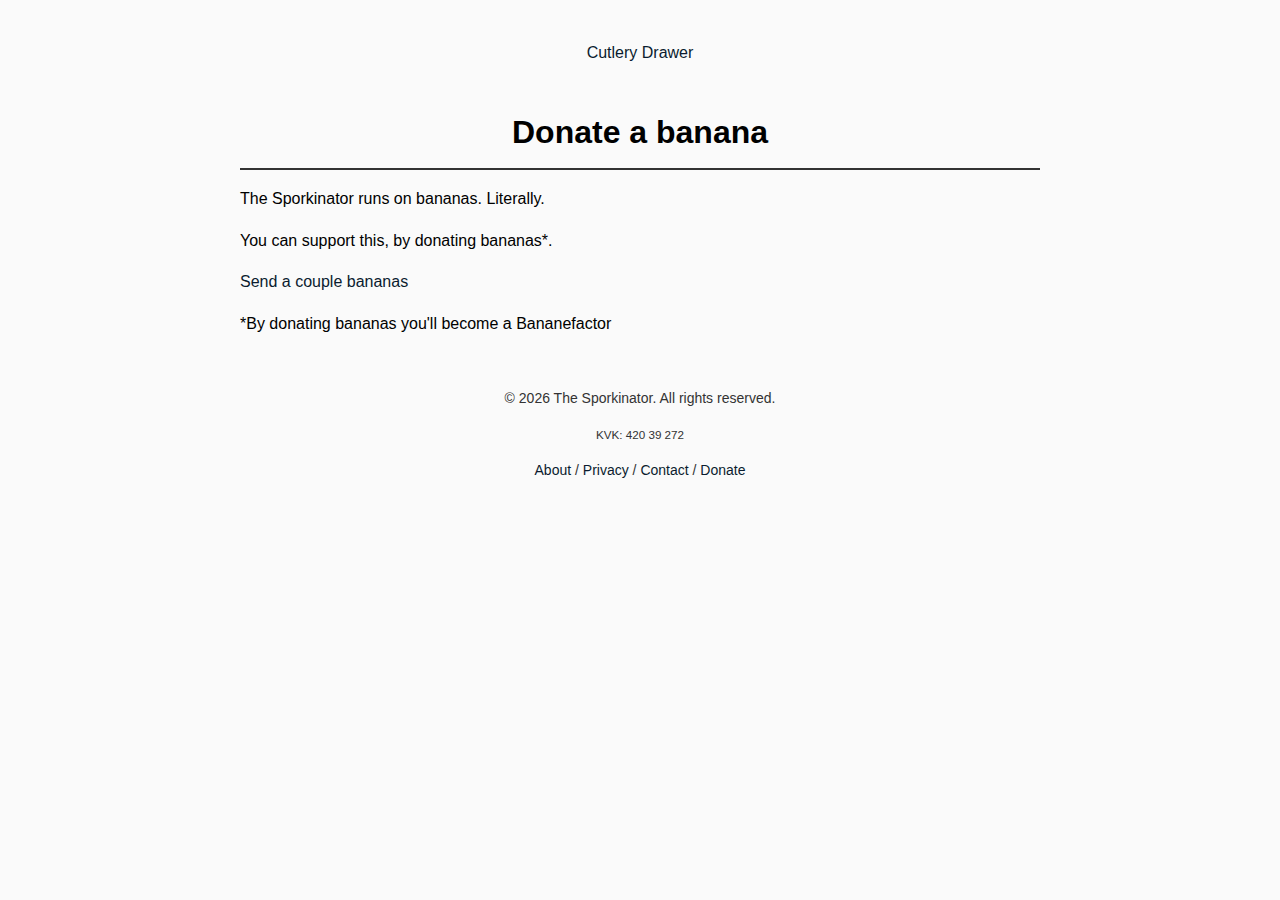
<file: Donate.html>
<!doctype html>
<html>
	<head>
		<title> Donate </title>
		<link rel="stylesheet" href="css/style.css">
	</head>

	<body>
		<div id="header-placeholder"></div>		
		<h1>Donate a banana</h1>
		<p>The Sporkinator runs on bananas. Literally.</p>
    <p>You can support this, by donating bananas*.</p>
    <p><a href="LINK"> Send a couple bananas</a></p>
    <p> *By donating bananas you'll become a Bananefactor </p>
    

		<div id="footer-placeholder"></div>

		<script>
       // Load header and footer
       		  fetch('../header.html') // adjust path as needed
            	 .then(response => response.text())
           		 .then(data => {
                	document.getElementById('header-placeholder').innerHTML = data;
           		  });

        	fetch('../footer.html')
            	.then(response => response.text())
            	.then(data => {
                	document.getElementById('footer-placeholder').innerHTML = data;
            	});
   		</script>
	</body>
</html>
</file>
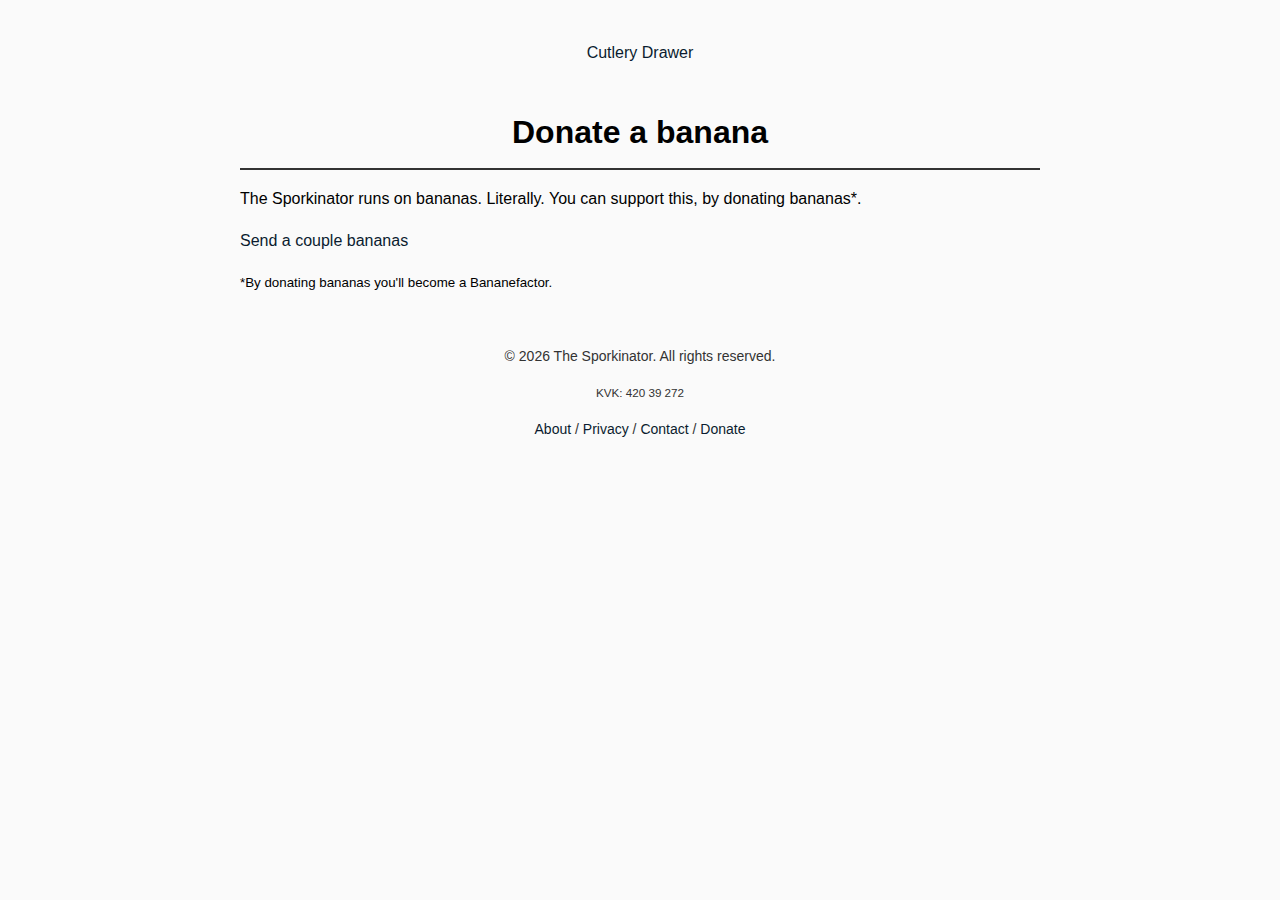
<file: donate.html>
<!doctype html>
<html>
	<head>
		<title> Donate </title>
		<link rel="stylesheet" href="css/style.css">
		<meta charset="UTF-8> 
		<meta name="description" content="Donate">
		<meta name="keywords" content="Banana, Sporkinator, Cutlery, Donate"> 
		<meta name="author" content="Muppet">
		<meta name="viewport" content="width=device-width, initial-scale=1.0"> 
	</head>

	<body>
		<div id="header-placeholder"></div>		
		<h1>Donate a banana</h1>
		<p>The Sporkinator runs on bananas. Literally. You can support this, by donating bananas*.</p>
    	<p><a href="https://paypal.me/overlevenmetkarin"> Send a couple bananas</a></p>
		
    	<p><small>*By donating bananas you'll become a Bananefactor.</small></p>
    

		<div id="footer-placeholder"></div>
		<div id="banner-placeholder"></div>
		
		<script>
       // Load header and footer
       		  fetch('../header.html') // adjust path as needed
            	 .then(response => response.text())
           		 .then(data => {
                	document.getElementById('header-placeholder').innerHTML = data;
           		  });

        	fetch('../footer.html')
            	.then(response => response.text())
            	.then(data => {
                	document.getElementById('footer-placeholder').innerHTML = data;
            	});

			fetch('../footer-banner.html')
				.then(response => response.text())
            	.then(data => {
                	document.getElementById('banner-placeholder').innerHTML = data;
            	});
   		</script>
	</body>
</html>
</file>
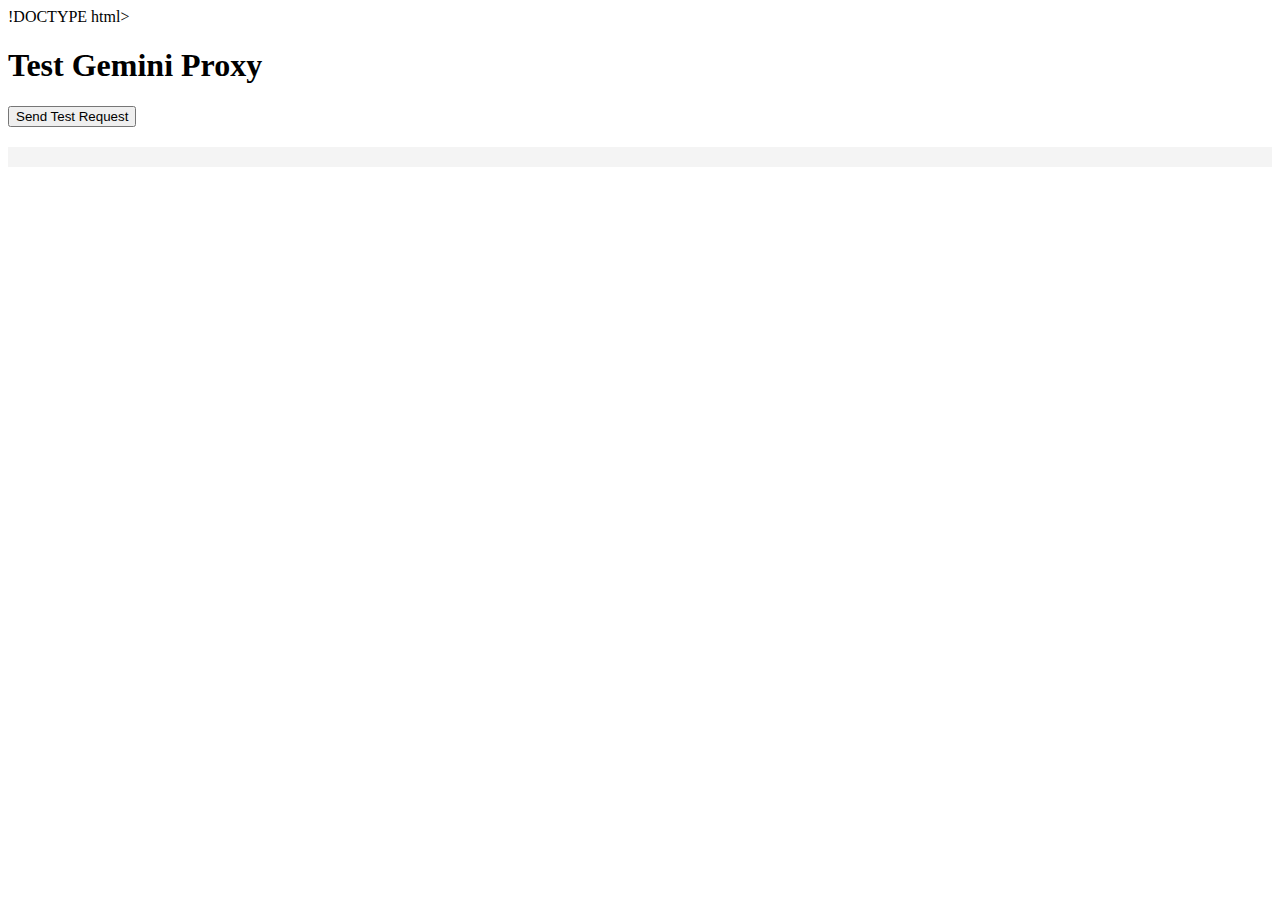
<file: gemini_test.html>
!DOCTYPE html>
<html>
<head>
    <title>Gemini Proxy Test</title>
</head>
<body>
    <h1>Test Gemini Proxy</h1>
    <button id="testBtn">Send Test Request</button>
    <pre id="result" style="margin-top:20px; background:#f4f4f4; padding:10px;"></pre>

    <script>
        document.getElementById('testBtn').onclick = async function() {
            const resultDiv = document.getElementById('result');
            resultDiv.textContent = 'Sending request...';

            try {
                const response = await fetch('https://vault-d9s2z.bunny.run/gemini', {
                    method: 'POST',
                    headers: { 'Content-Type': 'application/json' },
                    body: JSON.stringify({
                        messages: [
                            { role: 'system', content: 'You are a helpful assistant.' },
                            { role: 'user', content: 'Say "OK" in JSON format: {"test": "OK"}' }
                        ]
                    })
                });

                const data = await response.json();
                resultDiv.textContent = JSON.stringify(data, null, 2);
            } catch (error) {
                resultDiv.textContent = 'Error: ' + error.message;
            }
        };
    </script>
</body>
</html>
</file>
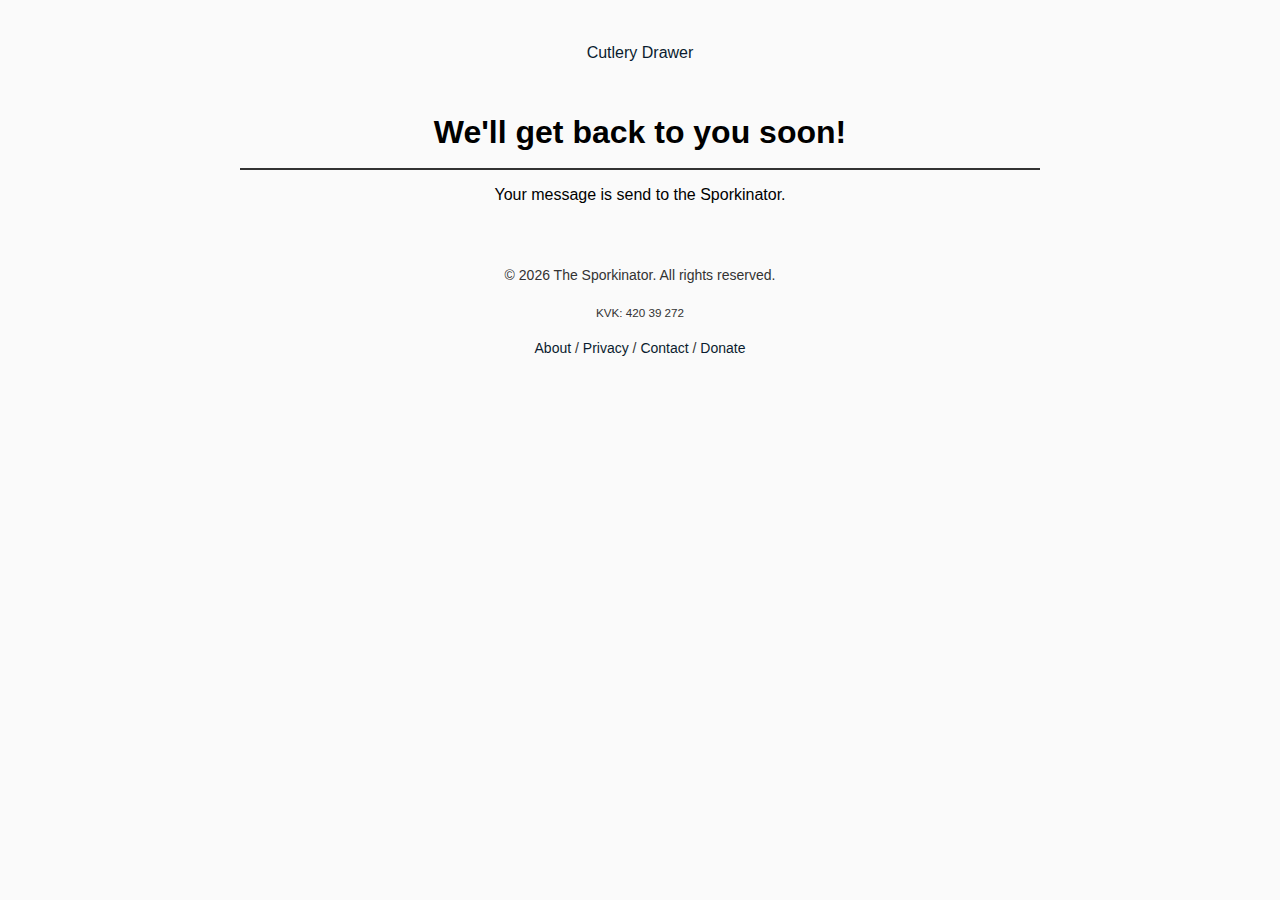
<file: MessageReceived.html>
<!doctype html>
<html>
	<head>
		<title> Thnx! </title>
		<link rel="stylesheet" href="css/style.css">
	<style>
	.center {
  		display: flex;
  		justify-content: center;
  		align-items: center;
  		height: 50px;
	}
	</style>
	</head>

	<body>
		<div id="header-placeholder"></div>		
		<h1>We'll get back to you soon!</h1>
		<div class="center">
			<p1>Your message is send to the Sporkinator.</p1>
		</div>

		<div id="footer-placeholder"></div>

		<script>
       // Load header and footer
       		  fetch('../header.html') // adjust path as needed
            	 .then(response => response.text())
           		 .then(data => {
                	document.getElementById('header-placeholder').innerHTML = data;
           		  });

        	fetch('../footer.html')
            	.then(response => response.text())
            	.then(data => {
                	document.getElementById('footer-placeholder').innerHTML = data;
            	});
   		</script>
	</body>
</html>
</file>
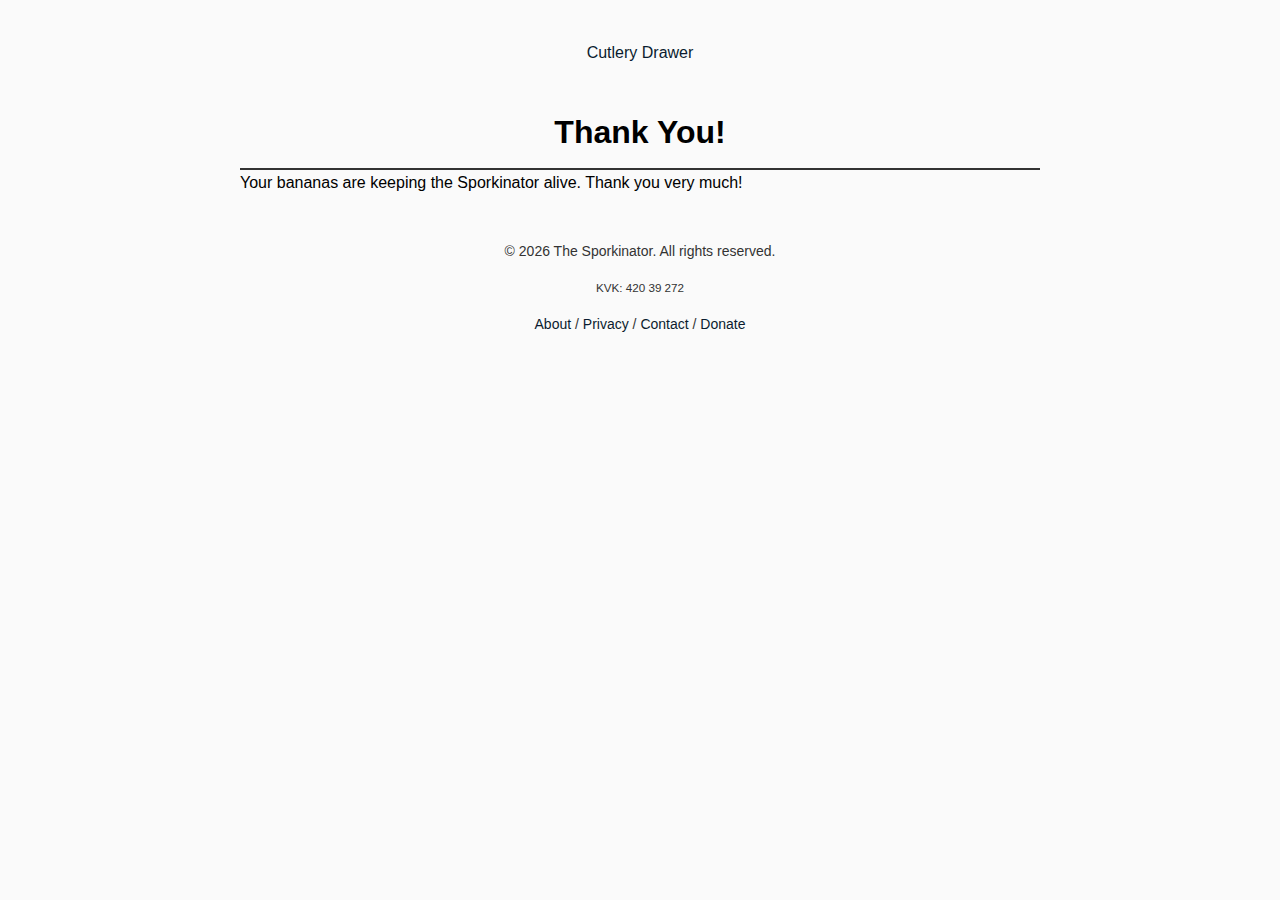
<file: ThankYou.html>
<!doctype html>
<html>
	<head>
		<title> Thank You! </title>
		<link rel="stylesheet" href="css/style.css">
	</head>

	<body>
		<div id="header-placeholder"></div>		
		<h1>Thank You!</h1>
		<p1>Your bananas are keeping the Sporkinator alive. Thank you very much!</p1>

		<div id="footer-placeholder"></div>

		<script>
       // Load header and footer
       		  fetch('../header.html') // adjust path as needed
            	 .then(response => response.text())
           		 .then(data => {
                	document.getElementById('header-placeholder').innerHTML = data;
           		  });

        	fetch('../footer.html')
            	.then(response => response.text())
            	.then(data => {
                	document.getElementById('footer-placeholder').innerHTML = data;
            	});
   		</script>
	</body>
</html>
</file>
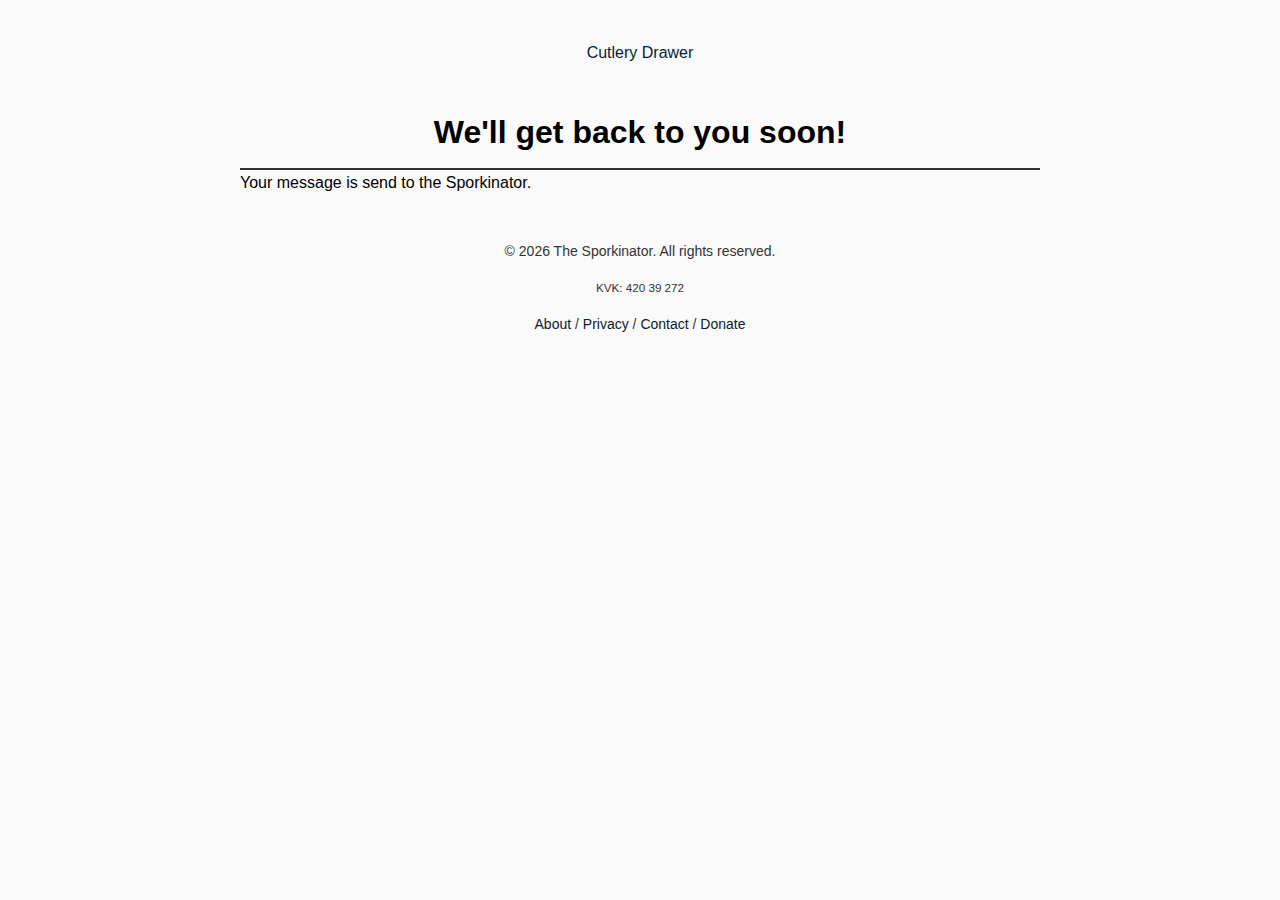
<file: thnxcontact.html>
<!doctype html>
<html>
	<head>
		<title> Thnx! </title>
		<link rel="stylesheet" href="css/style.css">
	</head>

	<body>
		<div id="header-placeholder"></div>		
		<h1>We'll get back to you soon!</h1>
		<p1>Your message is send to the Sporkinator.</p1>

		<div id="footer-placeholder"></div>

		<script>
       // Load header and footer
       		  fetch('../header.html') // adjust path as needed
            	 .then(response => response.text())
           		 .then(data => {
                	document.getElementById('header-placeholder').innerHTML = data;
           		  });

        	fetch('../footer.html')
            	.then(response => response.text())
            	.then(data => {
                	document.getElementById('footer-placeholder').innerHTML = data;
            	});
   		</script>
	</body>
</html>
</file>
<file: css/style.css>
body {
    max-width: 800px;
    margin: 0 auto;
    padding: 20px;
    font-family: Arial, sans-serif;
    line-height: 1.6;
    background-color: #fafafa;
}

h1 {
    text-align: center;
    padding-bottom: 10px;
    border-bottom: 2px solid #333; /* line */
    margin-bottom: 0;
}
h2, h3 {
    text-align: center;
}

p, {
    text-align: center;
}

button {
    background: #0a1c2f;
    border: none;
    padding: 8px 20px;
    border-radius: 40px;
    color: white;
    font-weight: 500;
    cursor: pointer;
    transition: 0.2s;
    white-space: nowrap;
}
button:hover {
    background: #1e3a5f;
}

/* Links */
a {
    color: #0a1c2f;
    text-decoration: none;
}
a:hover {
    text-decoration: underline;
}

/* Typography */

.citation {
    text-align: center;
    font-size: 0.6em;
    color: #666;
    margin-top: 5px;
    font-style: italic;
}
.instructions {
    text-align: center;
    margin: 5px 0;
    font-style: italic;
}
.error {
    color: red;
}

/* Header / footer placeholders (if used) */
.site-header, .site-footer {
    text-align: center;
    padding: 20px 0;
}
.site-footer {
    font-size: 14px;
    color: #333;
    margin-top: 10px;
}

/* Banner (full width image) – optional */
.banner-icon {
    width: 100%;
    height: auto;
    display: block;
}
</file>
